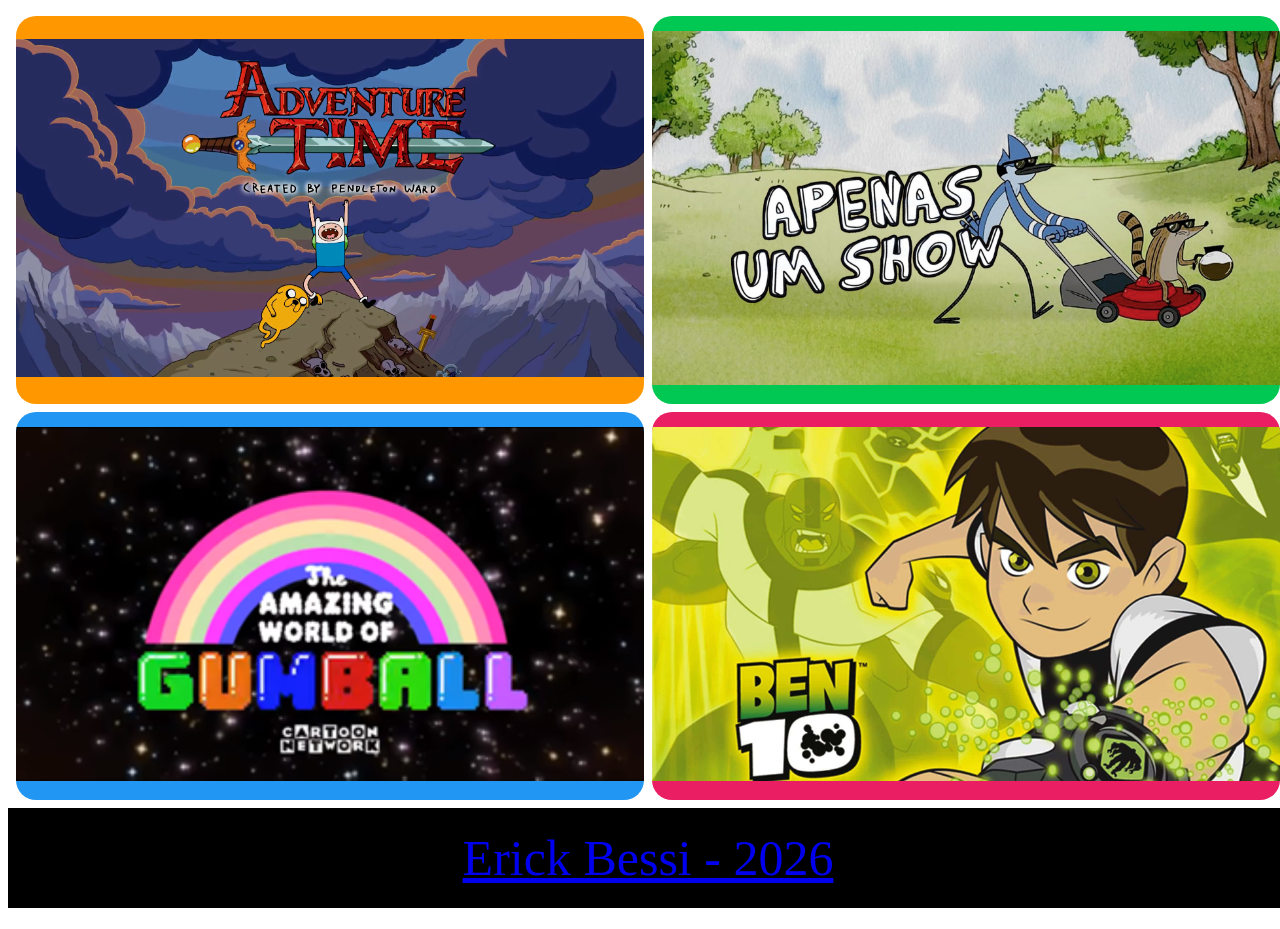
<file: Design e Desenvolvimento de Websites/TrabalhoFinal_WD/index.html>
<!DOCTYPE html>
<html lang="pt-br">
<head>
    <meta charset="UTF-8">
    <meta name="viewport" content="width=device-width, initial-scale=1.0">
    <link rel="stylesheet" href="./_css/indexStyle.css">
    <title>Apresentação de Desenhos - Cartoon Network</title>
</head>
<body>

    <main class="container">
        
        <div class="caixas caixa_HoraDeAventura">
            <a href="horadeAventura.html">
                <img src="_img/horaDeAventuraLogo.png" >
            </a>
        </div>

        <div class="caixas caixa_ApenasUmShow">
            <a href="apenasUmShow.html">
                <img src="_img/apenasUmShowLogo.jpg" >
            </a>
        </div>

        <div class="caixas caixa_IncrivelMundo">
            <a href="incrivelMundo.html">
                <img src="_img/incrivelMundo.png">
            </a>
        </div>

        <div class="caixas caixa_ben10">
            <a href="ben10.html">
                <img src="_img/ben10Logo.jpg">
            </a>
        </div>
    </main>

    <footer>
        <a href="sobre.html">
            <p>Erick Bessi - 2026</p>
        </a>
    </footer>

</body>
</html>
</file>
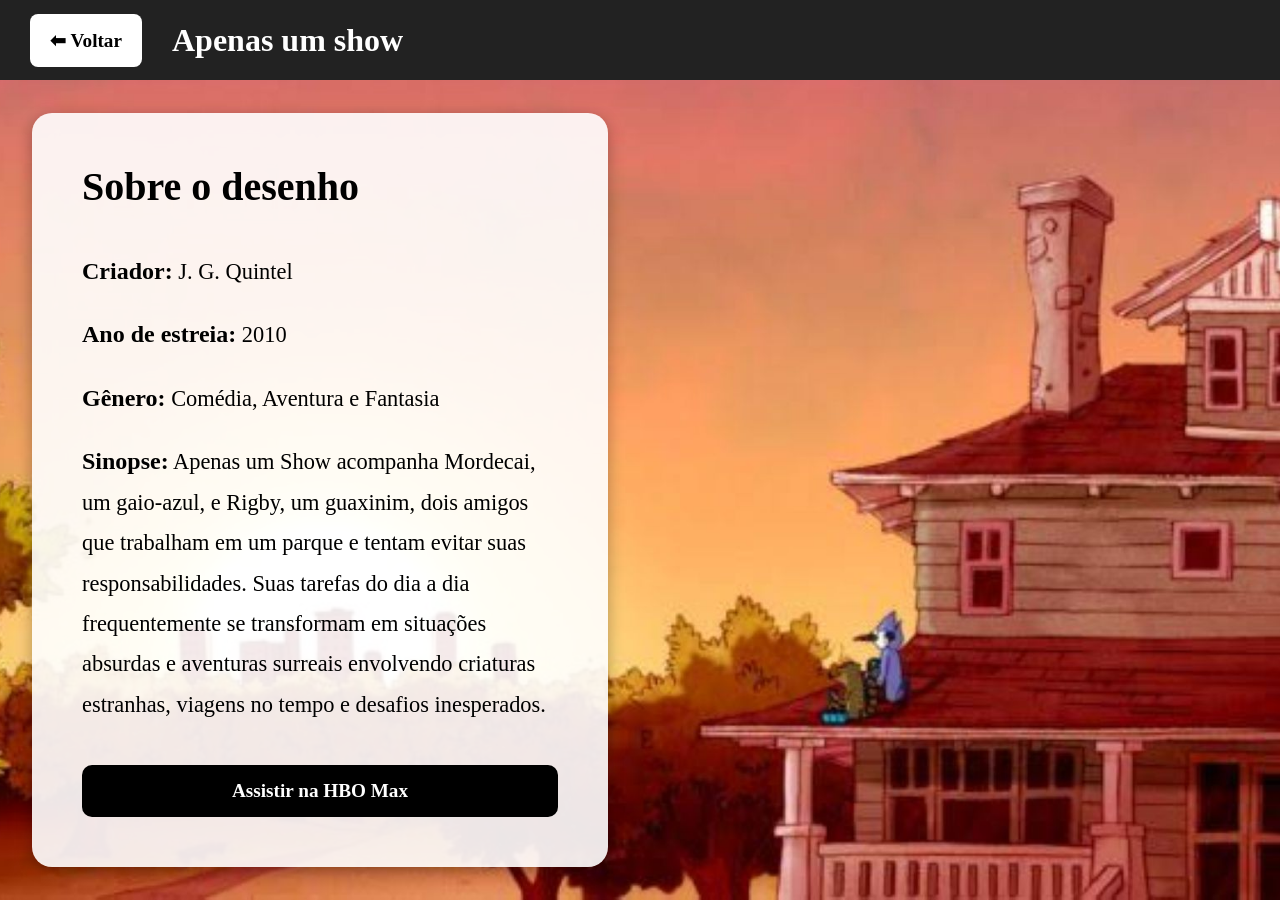
<file: Design e Desenvolvimento de Websites/TrabalhoFinal_WD/apenasUmShow.html>
<!DOCTYPE html>
<html lang="pt-br">
<head>
    <meta charset="UTF-8">
    <meta name="viewport" content="width=device-width, initial-scale=1.0">
    <link rel="stylesheet" href="_css/desenho.css">
    <title>Apenas um show</title>
</head>
<body class="apenas-um-show">
    <header>
        <a href="index.html" class="btn-voltar">⬅ Voltar</a>
        <p>Apenas um show</p>
    </header>

    <main>
    <section class="descricao">
        <h2>Sobre o desenho</h2>

        <p><strong>Criador:</strong> J. G. Quintel</p>
        <p><strong>Ano de estreia:</strong> 2010</p>
        <p><strong>Gênero:</strong> Comédia, Aventura e Fantasia</p>

        <p><strong>Sinopse:</strong>
            Apenas um Show acompanha Mordecai, um gaio-azul, e Rigby,
            um guaxinim, dois amigos que trabalham em um parque e tentam
            evitar suas responsabilidades. Suas tarefas do dia a dia
            frequentemente se transformam em situações absurdas e aventuras
            surreais envolvendo criaturas estranhas, viagens no tempo e
            desafios inesperados.
        </p>

        <a href="https://www.hbomax.com/br/pt/shows/apenas-um-show/1ce7cec4-c452-465a-89f6-0f50e613f9d0" target="_blank" class="btn-assistir">
           Assistir na HBO Max
        </a>
    </section>
</main>

</body>
</html>
</body>
</html>
</file>
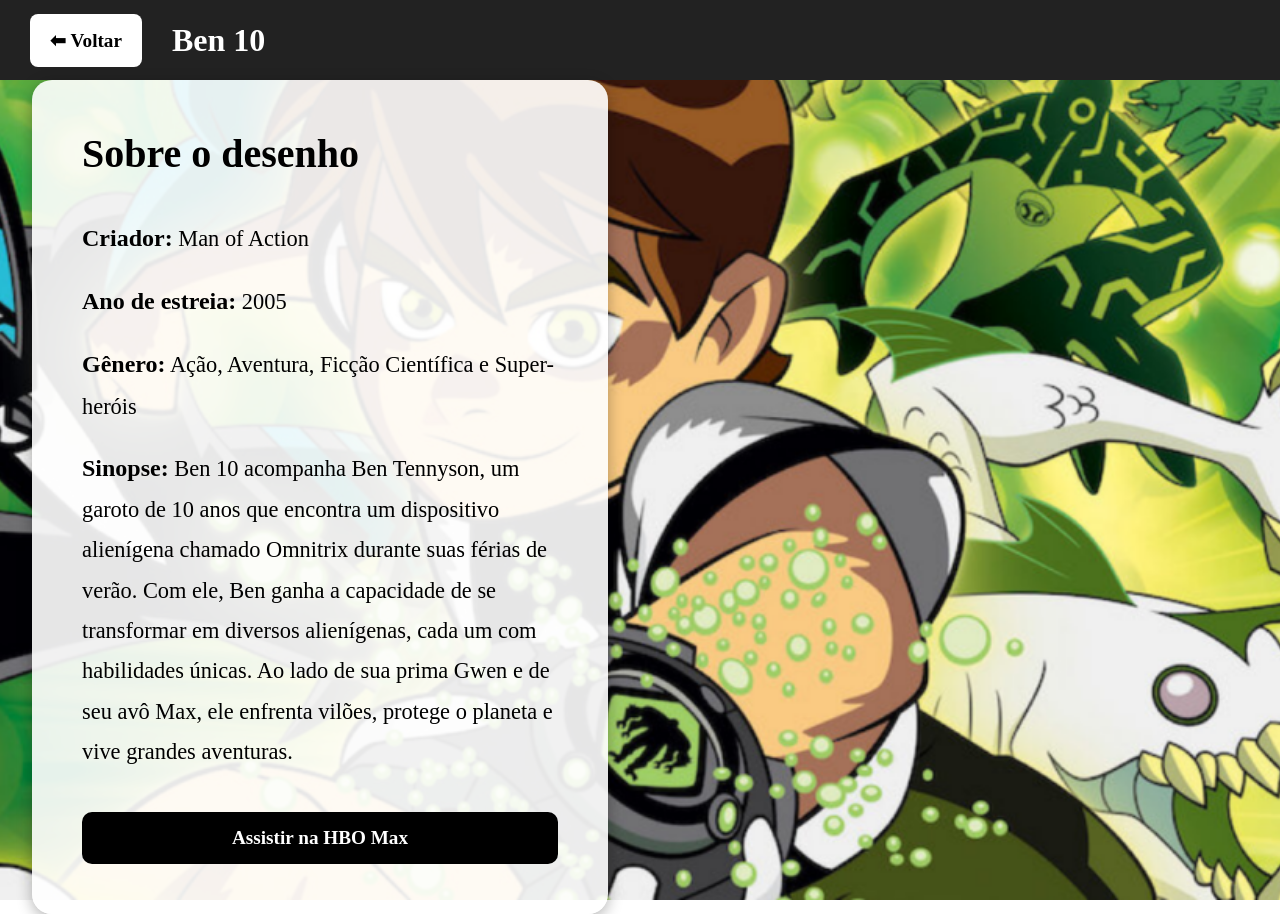
<file: Design e Desenvolvimento de Websites/TrabalhoFinal_WD/ben10.html>
<!DOCTYPE html>
<html lang="pt-br">
<head>
    <meta charset="UTF-8">
    <meta name="viewport" content="width=device-width, initial-scale=1.0">
    <link rel="stylesheet" href="_css/desenho.css">
    <title>Ben 10</title>
</head>
<body class="ben10">
    <header>
        <a href="index.html" class="btn-voltar">⬅ Voltar</a>
        <p>Ben 10</p>
    </header>

    <main>
    <section class="descricao">
        <h2>Sobre o desenho</h2>

        <p><strong>Criador:</strong> Man of Action</p>
        <p><strong>Ano de estreia:</strong> 2005</p>
        <p><strong>Gênero:</strong> Ação, Aventura, Ficção Científica e Super-heróis</p>

        <p><strong>Sinopse:</strong>
            Ben 10 acompanha Ben Tennyson, um garoto de 10 anos que
            encontra um dispositivo alienígena chamado Omnitrix durante
            suas férias de verão. Com ele, Ben ganha a capacidade de se
            transformar em diversos alienígenas, cada um com habilidades
            únicas. Ao lado de sua prima Gwen e de seu avô Max, ele
            enfrenta vilões, protege o planeta e vive grandes aventuras.
        </p>

        <a href="https://www.hbomax.com/br/pt/shows/ben-10-2005/78b6fa0c-47c4-4fdf-ad77-67a407efd900" target="_blank" class="btn-assistir">
           Assistir na HBO Max
        </a>
    </section>
</main>

</body>
</html>
</body>
</html>
</file>
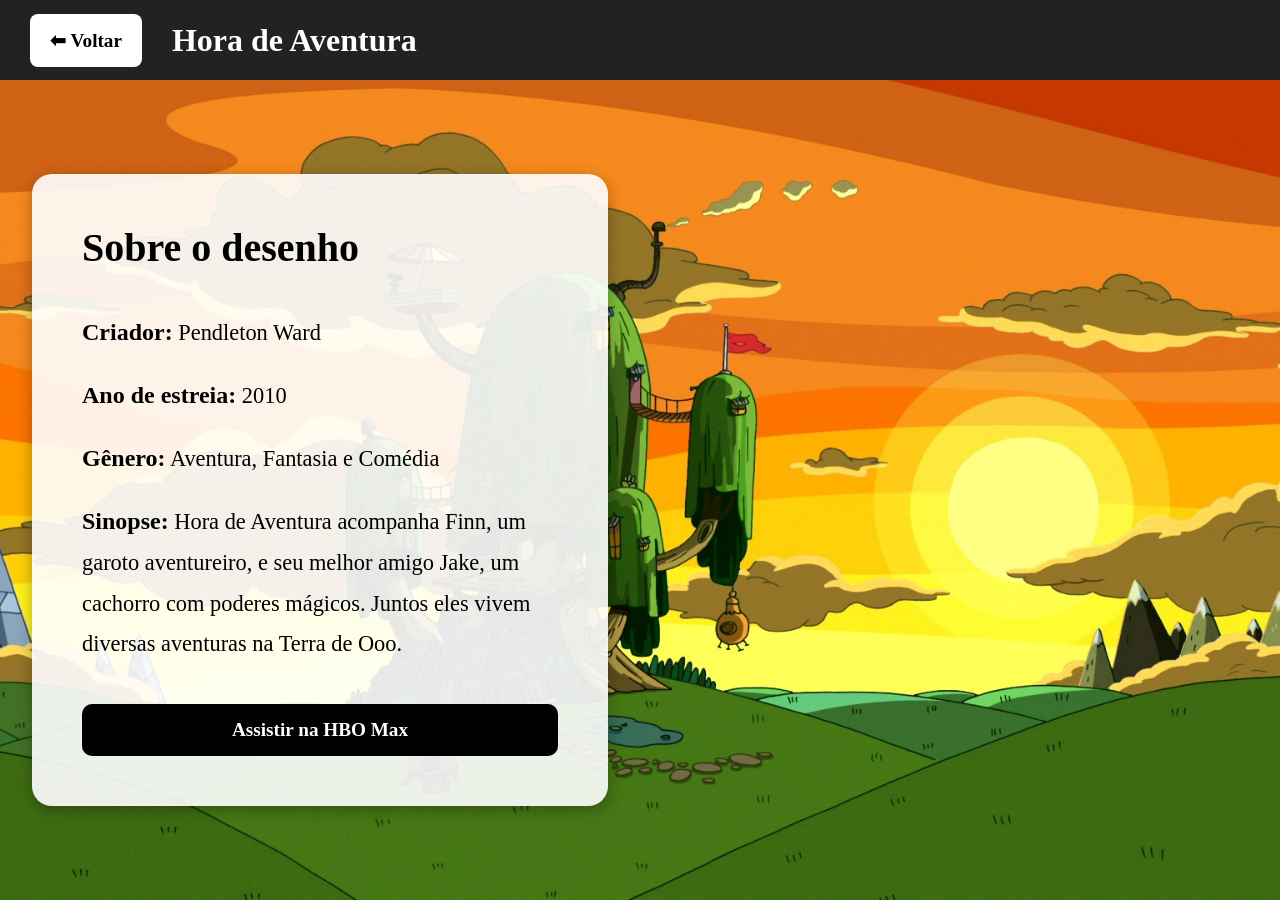
<file: Design e Desenvolvimento de Websites/TrabalhoFinal_WD/horadeAventura.html>
<!DOCTYPE html>
<html lang="pt-br">
<head>
    <meta charset="UTF-8">
    <meta name="viewport" content="width=device-width, initial-scale=1.0">
    <link rel="stylesheet" href="_css/desenho.css">
    <title>Hora de Aventura</title>
</head>
<body class="hora-aventura">
    <header>
        <a href="index.html" class="btn-voltar">⬅ Voltar</a>
        <p>Hora de Aventura</p>
    </header>

    <main>
        <section class="descricao">
            <h2>Sobre o desenho</h2>

            <p><strong>Criador:</strong> Pendleton Ward</p>
            <p><strong>Ano de estreia:</strong> 2010</p>
            <p><strong>Gênero:</strong> Aventura, Fantasia e Comédia</p>

            <p> <strong>Sinopse:</strong>
                Hora de Aventura acompanha Finn, um garoto aventureiro,
                e seu melhor amigo Jake, um cachorro com poderes mágicos.
                Juntos eles vivem diversas aventuras na Terra de Ooo.
            </p>
            <a href="https://www.hbomax.com/br/pt/shows/hora-de-aventura/fff09eaf-17c3-446b-be32-8a0d47e4ccf1" target="_blank" class="btn-assistir">
            Assistir na HBO Max
            </a>
        </section>
    </main>

</body>
</html>
</body>
</html>
</file>
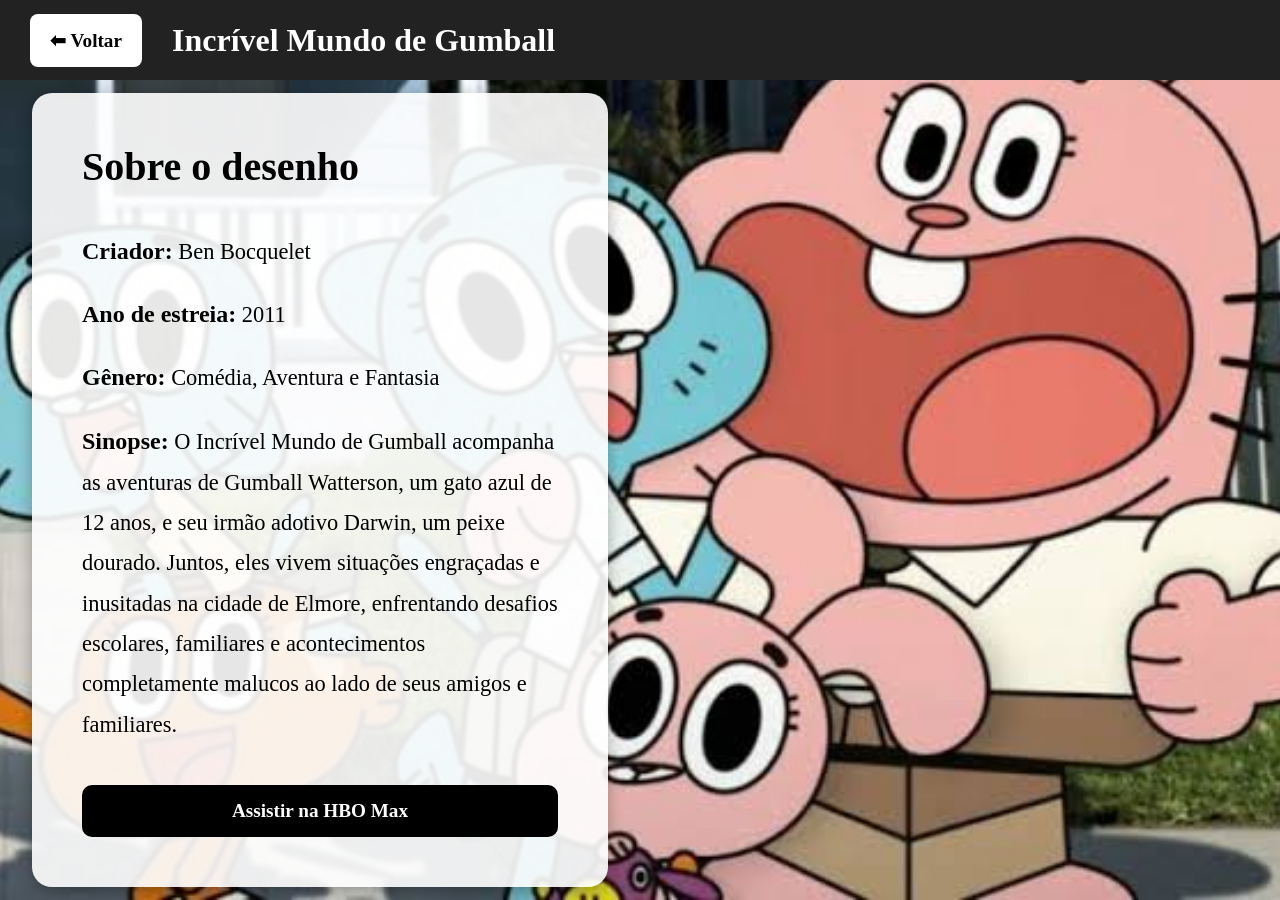
<file: Design e Desenvolvimento de Websites/TrabalhoFinal_WD/incrivelMundo.html>
<!DOCTYPE html>
<html lang="pt-br">
<head>
    <meta charset="UTF-8">
    <meta name="viewport" content="width=device-width, initial-scale=1.0">
    <link rel="stylesheet" href="_css/desenho.css">
    <title>Incrível Mundo de Gumball</title>
</head>
<body class="incrivelMundo">
    <header>
        <a href="index.html" class="btn-voltar">⬅ Voltar</a>
        <p>Incrível Mundo de Gumball</p>
    </header>

    <main>
    <section class="descricao">
        <h2>Sobre o desenho</h2>

        <p><strong>Criador:</strong> Ben Bocquelet</p>
        <p><strong>Ano de estreia:</strong> 2011</p>
        <p><strong>Gênero:</strong> Comédia, Aventura e Fantasia</p>

        <p><strong>Sinopse:</strong>
            O Incrível Mundo de Gumball acompanha as aventuras de Gumball
            Watterson, um gato azul de 12 anos, e seu irmão adotivo Darwin,
            um peixe dourado. Juntos, eles vivem situações engraçadas e
            inusitadas na cidade de Elmore, enfrentando desafios escolares,
            familiares e acontecimentos completamente malucos ao lado de seus
            amigos e familiares.
        </p>

        <a href="https://www.hbomax.com/br/pt/shows/o-incrivel-mundo-de-gumball/18ad0649-f2dd-410d-8842-2ba2aa486fdb" target="_blank" class="btn-assistir">
           Assistir na HBO Max
        </a>
    </section>
</main>

</body>
</html>
</body>
</html>
</file>
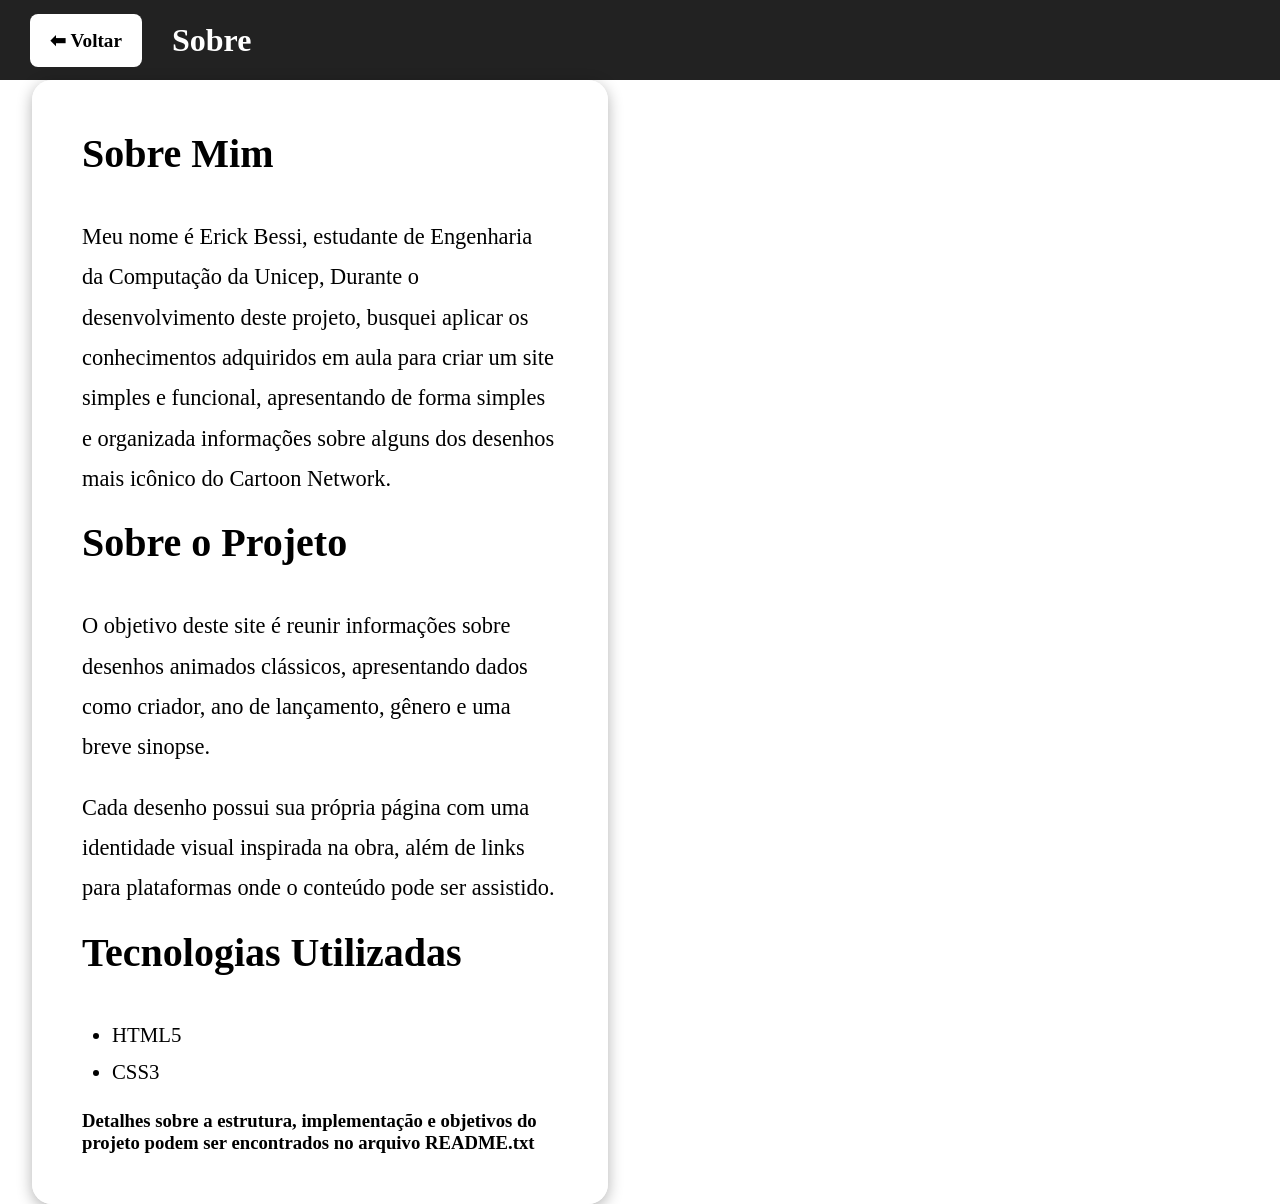
<file: Design e Desenvolvimento de Websites/TrabalhoFinal_WD/sobre.html>
<!DOCTYPE html>
<html lang="pt-br">
<head>
    <meta charset="UTF-8">
    <meta name="viewport" content="width=device-width, initial-scale=1.0">
    <link rel="stylesheet" href="_css/desenho.css">
    <title>Sobre</title>
</head>

<body class="sobre">

    <header>
        <a href="index.html" class="btn-voltar">⬅ Voltar</a>
        <p>Sobre</p>
    </header>

    <main>
        <section class="descricao">

            <h2>Sobre Mim</h2>

            <p>
                Meu nome é Erick Bessi, estudante de Engenharia da Computação da Unicep,
                Durante o desenvolvimento deste projeto, busquei aplicar os conhecimentos
                adquiridos em aula para criar um site simples e funcional, apresentando
                de forma simples e organizada informações sobre alguns dos desenhos mais icônico do Cartoon Network. 
            </p>

            <h2>Sobre o Projeto</h2>

            <p>
                O objetivo deste site é reunir informações sobre desenhos
                animados clássicos, apresentando dados como criador,
                ano de lançamento, gênero e uma breve sinopse.
            </p>

            <p>
                Cada desenho possui sua própria página com uma identidade
                visual inspirada na obra, além de links para plataformas
                onde o conteúdo pode ser assistido.
            </p>
            <h2>Tecnologias Utilizadas</h2>

            <ul class="tecnologias">
                <li>HTML5</li>
                <li>CSS3</li>
            </ul>

            <h3>Detalhes sobre a estrutura, implementação e objetivos do projeto podem ser encontrados no arquivo README.txt</h3>
        </section>
    </main>

</body>
</html>
</file>
<file: Design e Desenvolvimento de Websites/TrabalhoFinal_WD/_css/indexStyle.css>
html,
body{
    width:100%;
    height:100vh;
    overflow:hidden;
}
body{
    display:grid;
    grid-template-rows:1fr 100px; 
}

.container{
    display:grid;
    grid-template-columns:1fr 1fr;
    grid-template-rows:1fr 1fr;
    gap:8px;
    padding:8px;
    min-height:0;
}

.caixas{
    overflow:hidden;
    border-radius:20px;
    cursor:pointer;
    transition:0.3s;
    display:flex;
    align-items:center;
    justify-content:center;
}

.caixas:hover{
    transform:scale(0.98);
    filter:brightness(1.1);
}

img{
    width:100%;
    height:100%;
    object-fit:cover;
}

.caixa_HoraDeAventura{
    background:#ff9800;
}

.caixa_ApenasUmShow{
    background:#00c853;
}

.caixa_IncrivelMundo{
    background:#2196f3;
}

.caixa_ben10{
    background:#e91e63;
}

img{
    width:100%;
    height:100%;
    object-fit:cover;
}


footer{
    height: 100px;
    display:flex;
    align-items:center;
    justify-content:center;
    background:#000;
    color:#fff;
    font-size: 50px  
}
</file>
<file: Design e Desenvolvimento de Websites/TrabalhoFinal_WD/_css/desenho.css>
*{
    margin:0;
    padding:0;
    box-sizing:border-box;
}

html,
body{
    width:100%;
    height:100vh;
    display:grid;
    grid-template-rows:80px 1fr;
}

body.hora-aventura{
    margin: 0;
    padding: 0;
    background-image: url("../_img/FundoHA.jpg");
    background-size: cover;
    background-position: center;
    background-repeat: no-repeat;
    min-height: 100vh;
}

body.apenas-um-show{
    margin: 0;
    padding: 0;
    background-image: url("../_img/apenasumShowFundo.jpg");
    background-size: cover;
    background-position: center;
    background-repeat: no-repeat;
    min-height: 100vh;
}

body.incrivelMundo{
    margin: 0;
    padding: 0;
    background-image: url("../_img/incrivelMundoFundo.png");
    background-size: cover;
    background-position: center;
    background-repeat: no-repeat;
    min-height: 100vh;
}

body.ben10{
    margin: 0;
    padding: 0;
    background-image: url("../_img/ben10Fundo.png");
    background-size: cover;
    background-position: center;
    background-repeat: no-repeat;
    min-height: 100vh;
}

.tecnologias{
    margin-left: 30px;
    font-size: 1.3rem;
    line-height: 1.8;
}

header{
    background:#222;
    color:white;
    display:flex;
    align-items:center;
    padding:0 30px;
    gap:30px;
}

.btn-voltar{
    background:white;
    color:black;
    text-decoration:none;
    padding:15px 20px;
    border-radius:8px;
    font-size:1.2rem;
    font-weight:bold;
}

header p{
    font-size:3rem;
    font-weight:bold;
}

header p{
    font-size:2rem;
}
main{
    display:grid;
    grid-template-columns:1fr 1fr;
}

.imagem{
    display:flex;
    justify-content:center;
    align-items:center;
    padding:20px;
}

.imagem img{
    width:100%;
    max-width:600px;
    height:auto;
    border-radius:15px;
}

.descricao{
    width: 90%;
    max-width: 900px;
    min-height: 500px;

    padding: 50px;

    background-color: rgba(255,255,255,0.9);
    border-radius: 20px;
    box-shadow: 0 4px 15px rgba(0,0,0,0.3);

    display: flex;
    flex-direction: column;
    justify-content: center;
    gap: 20px;

    margin: auto;
}
.descricao h2{
    font-size: 2.5rem;
    margin-bottom: 20px;
}

.descricao p{
    font-size: 1.4rem;
    line-height: 1.8;
}

.descricao strong{
    font-size: 1.5rem;
}

.btn-assistir{
    display: inline-block;
    margin-top: 20px;
    padding: 15px 25px;
    background-color: #000000;
    color: white;
    text-decoration: none;
    border-radius: 10px;
    font-size: 1.2rem;
    font-weight: bold;
    text-align: center;
}

.btn-assistir:hover{
    transform: scale(1.05);
}
</file>
